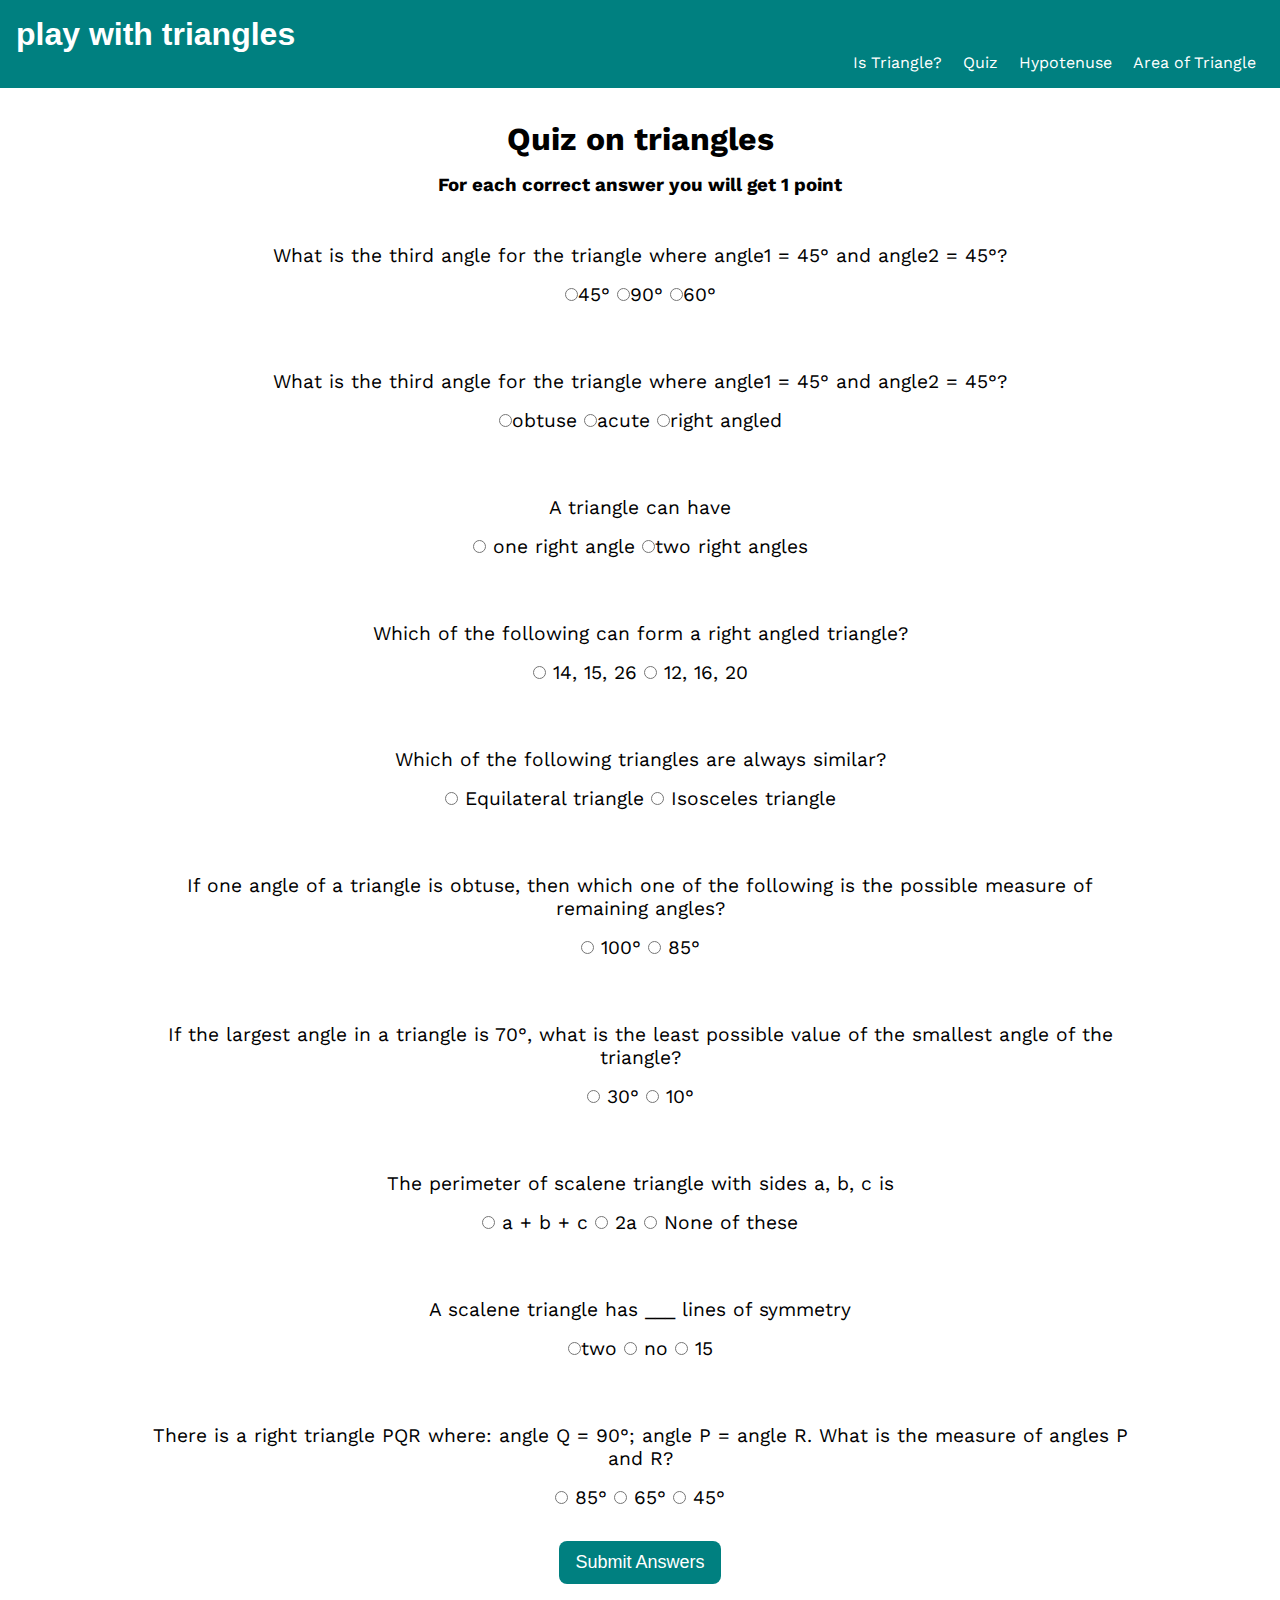
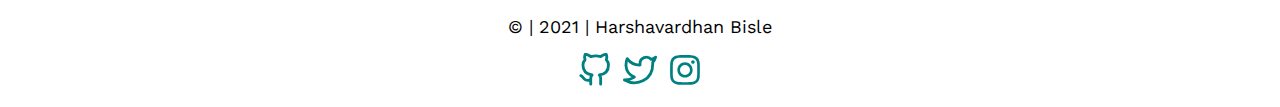
<file: index.html>
<!DOCTYPE html>
<html lang="en">
  <head>
    <meta charset="UTF-8" />
    <meta http-equiv="X-UA-Compatible" content="IE=edge" />
    <meta name="viewport" content="width=device-width, initial-scale=1.0" />
    <title>Quiz on Triangles</title>
    <link
      rel="shortcut icon"
      type="image/x-icon"
    />
    <link rel="stylesheet" href="./style.css" />
    <link rel="stylesheet" href="./styles/quiz.css" />
  </head>
  <body>
    <header>
      <h1>play with triangles</h1>
      <nav>
        <a href="./pages/angles-triangles.html">Is Triangle?</a>
        <a href="/">Quiz</a>
        <a href="./pages/calculate-hypo.html">Hypotenuse</a>
        <a href="./pages/calculate-area.html">Area of Triangle</a>
      </nav>
    </header>
    <main class="quiz-main">
      <h1>Quiz on triangles</h1>
      <h3>For each correct answer you will get 1 point</h3>
      <form class="quiz-form">
        <div class="question-container">
          <p>
            What is the third angle for the triangle where angle1 = 45° and
            angle2 = 45°?
          </p>
          <label><input type="radio" name="question1" value="45°" />45°</label>
          <label><input type="radio" name="question1" value="90°" />90°</label>
          <label><input type="radio" name="question1" value="60°" />60°</label>
        </div>
        <div class="question-container">
          <p>
            What is the third angle for the triangle where angle1 = 45° and
            angle2 = 45°?
          </p>
          <label>
            <input type="radio" name="question2" value="obtuse" />obtuse
          </label>
          <label
            ><input type="radio" name="question2" value="acute" />acute</label
          >
          <label
            ><input type="radio" name="question2" value="right angled" />right
            angled</label
          >
        </div>
        <div class="question-container">
          <p>A triangle can have</p>
          <label>
            <input type="radio" name="question3" value="one right angle" />
            one right angle
          </label>
          <label
            ><input type="radio" name="question3" value="two right angles" />two
            right angles</label
          >
        </div>
        <div class="question-container">
          <p>Which of the following can form a right angled triangle?</p>
          <label>
            <input type="radio" name="question4" value="14, 15, 26" />
            14, 15, 26
          </label>
          <label>
            <input type="radio" name="question4" value="12, 16, 20" />
            12, 16, 20</label
          >
        </div>
        <div class="question-container">
          <p>Which of the following triangles are always similar?</p>
          <label>
            <input type="radio" name="question5" value="Equilateral triangle" />
            Equilateral triangle
          </label>
          <label>
            <input type="radio" name="question5" value="Isosceles triangle" />
            Isosceles triangle</label
          >
        </div>
        <div class="question-container">
          <p>
            If one angle of a triangle is obtuse, then which one of the
            following is the possible measure of remaining angles?
          </p>
          <label>
            <input type="radio" name="question6" value="100°" />
            100°
          </label>
          <label>
            <input type="radio" name="question6" value="85°" />
            85°</label
          >
        </div>

        <div class="question-container">
          <p>
            If the largest angle in a triangle is 70°, what is the least
            possible value of the smallest angle of the triangle?
          </p>
          <label>
            <input type="radio" name="question7" value="30°" />
            30°
          </label>
          <label>
            <input type="radio" name="question7" value="10°" />
            10°
          </label>
        </div>

        <div class="question-container">
          <p>The perimeter of scalene triangle with sides a, b, c is</p>
          <label>
            <input type="radio" name="question8" value="a + b + c" />
            a + b + c
          </label>
          <label>
            <input type="radio" name="question8" value="2a" />
            2a
          </label>
          <label>
            <input type="radio" name="question8" value="None of these" />
            None of these
          </label>
        </div>

        <div class="question-container">
          <p>A scalene triangle has ___ lines of symmetry</p>
          <label>
            <input type="radio" name="question9" value="two" />two
          </label>
          <label>
            <input type="radio" name="question9" value="no" />
            no
          </label>
          <label>
            <input type="radio" name="question9" value="15" />
            15
          </label>
        </div>

        <div class="question-container">
          <p>
            There is a right triangle PQR where: angle Q = 90°; angle P = angle
            R. What is the measure of angles P and R?
          </p>
          <label>
            <input type="radio" name="question10" value="85°" />
            85°
          </label>
          <label>
            <input type="radio" name="question10" value="65°" />
            65°
          </label>
          <label>
            <input type="radio" name="question10" value="45°" />
            45°
          </label>
        </div>
      </form>
      <button class="btn-check" id="submit-answers-btn">Submit Answers</button>
      <h2 class="output"></h2>
    </main>
    <footer>
      <p>© | 2021 | Harshavardhan Bisle</p>
      <ul class="list-unordered inline-list">
        <li>
          <a class="links" href="https://github.com/harshbisle/" target="_blank">
            <img src="../images/github.svg" alt="github" />
          </a>
        </li>
       
          <a class="links" href="https://twitter.com/Harshav33024291/" target="_blank">
            <img src="../images/twitter.svg" alt="twitter" />
          </a>
        </li>
        <li>
          <a
            class="links"
            href="https://www.instagram.com/harshavardhanpb/"
            target="_blank"
          >
            <img src="../images/instagram.svg" alt="instagram" />
          </a>
        </li>
      </ul>
    </footer>
    <script src="./scripts/quiz.js"></script>
  </body>
</html>
</file>
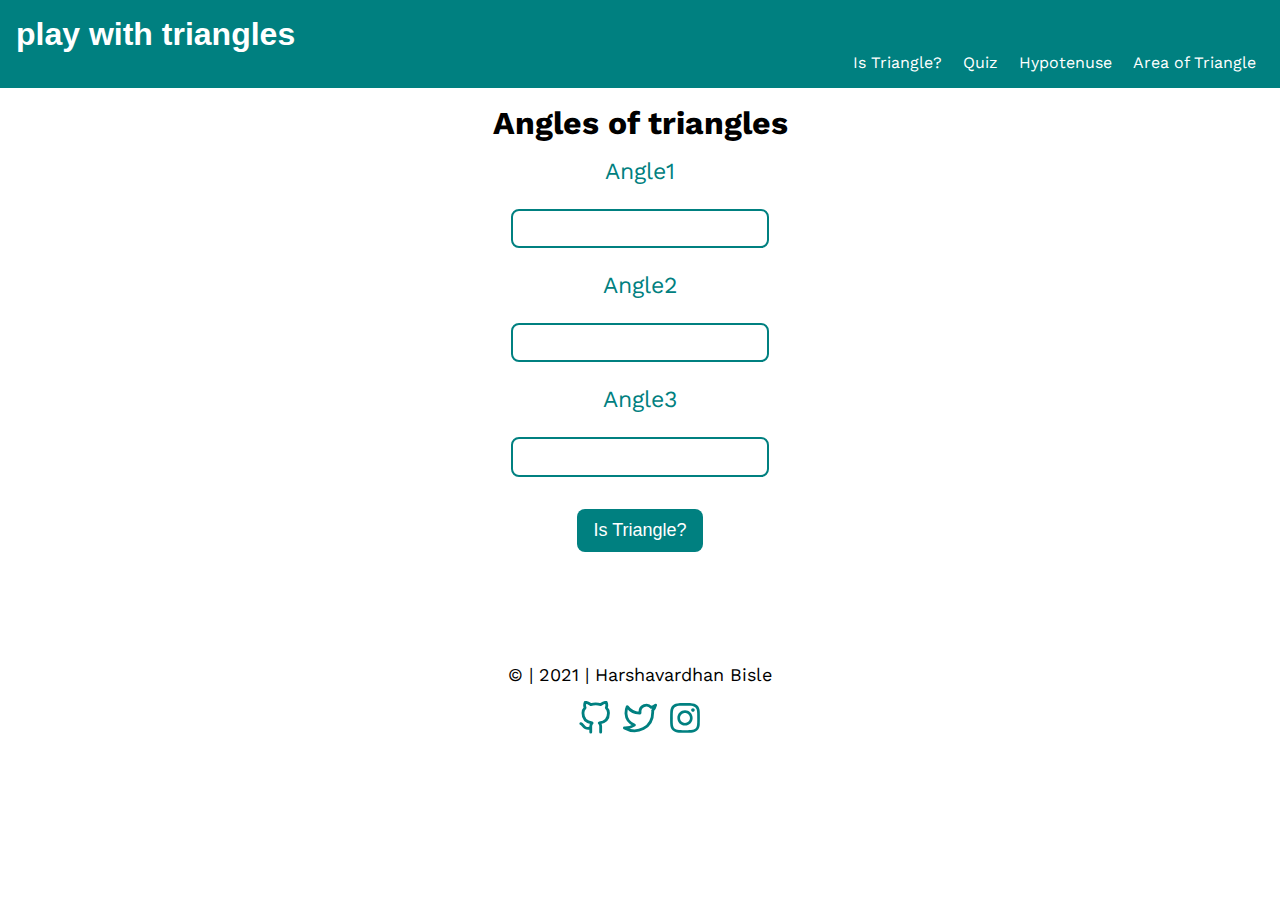
<file: pages/angles-triangles.html>
<!DOCTYPE html>
<html lang="en">
  <head>
    <meta charset="UTF-8" />
    <meta http-equiv="X-UA-Compatible" content="IE=edge" />
    <meta name="viewport" content="width=device-width, initial-scale=1.0" />
    <title>Angles of Triangles</title>
    <link
      rel="shortcut icon"
      type="image/x-icon"
      
    />
    <link rel="stylesheet" href="../style.css" />
  </head>
  <body>
    <header>
      <h1>play with triangles</h1>
      <nav>
        <a href="/">Is Triangle?</a>
        <a href="../index.html">Quiz</a>
        <a href="../pages/calculate-hypo.html">Hypotenuse</a>
        <a href="../pages/calculate-area.html">Area of Triangle</a>
      </nav>
    </header>
    <main class="angles-triangles-main">
      <h1>Angles of triangles</h1>
      <label type="number" min="0" class="input-label"  for="Angle1">
        <p>Angle1</p>
      </label>
      <input type="number" min="0" class="input-text angle-input" />
      <label class="input-label" for="Angle2">
        <p>Angle2</p>
      </label>
      <input type="number" min="0" class="input-text angle-input" />
      <label class="input-label" for="Angle3">
        <p>Angle3</p>
      </label>
      <input type="number" min="0" class="input-text angle-input" />
      <button class="btn-check" id="is-triangle-btn">Is Triangle?</button>
      <h2 class="output"></h2>
      <p id="output" class="output"></p>
    </main>
    <footer>
      <p>© | 2021 | Harshavardhan Bisle</p>
      <ul class="list-unordered inline-list">
        <li>
          <a class="links" href="https://github.com/harshbisle/" target="_blank">
            <img src="../images/github.svg" alt="github" />
          </a>
        </li>
       
          <a class="links" href="https://twitter.com/Harshav33024291/" target="_blank">
            <img src="../images/twitter.svg" alt="twitter" />
          </a>
        </li>
        <li>
          <a
            class="links"
            href="https://www.instagram.com/harshavardhanpb/"
            target="_blank"
          >
            <img src="../images/instagram.svg" alt="instagram" />
          </a>
        </li>
      </ul>
    </footer>
    <script src="../scripts/angles-triangles.js"></script>
  </body>
</html>
</file>
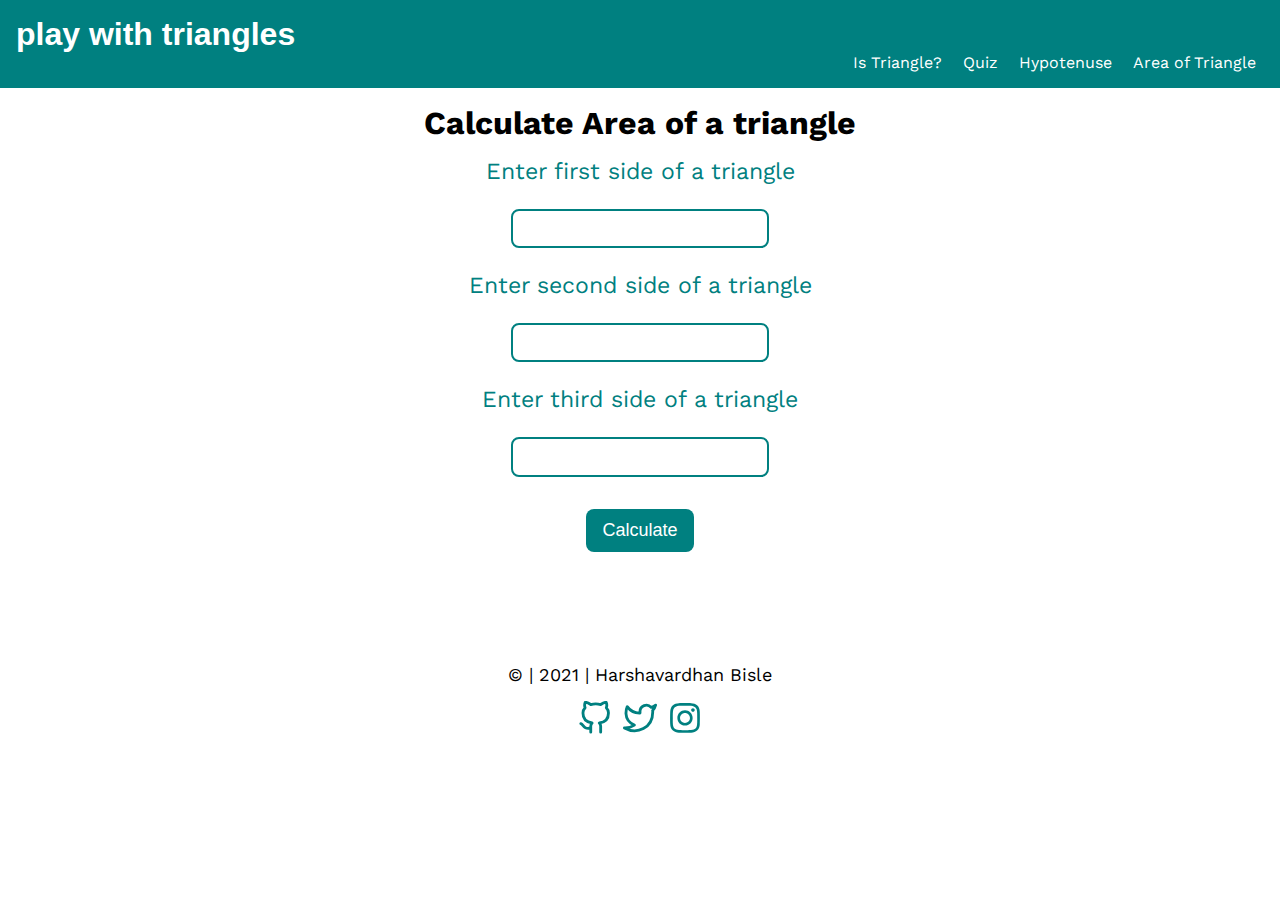
<file: pages/calculate-area.html>
<!DOCTYPE html>
<html lang="en">
  <head>
    <meta charset="UTF-8" />
    <meta http-equiv="X-UA-Compatible" content="IE=edge" />
    <meta name="viewport" content="width=device-width, initial-scale=1.0" />
    <title>Calculate area of a triangle</title>
    <link
      rel="shortcut icon"
      type="image/x-icon"
      
    />
    <link rel="stylesheet" href="../style.css" />
  </head>
  <body>
    <header>
      <h1>play with triangles</h1>
      <nav>
        <a href="../pages/angles-triangles.html">Is Triangle?</a>
        <a href="../index.html">Quiz</a>
        <a href="../pages/calculate-hypo.html">Hypotenuse</a>
        <a href="/">Area of Triangle</a>
      </nav>
    </header>
    <main class="calculate-area-main">
      <h1>Calculate Area of a triangle</h1>
      <form id="calculate-area">
        <label class="input-label" for="first-side">
          <p>Enter first side of a triangle</p>
          <input class="input-text" min="0" required type="number" id="first-side" />
        </label>
        <label class="input-label" for="second-side">
          <p>Enter second side of a triangle</p>
          <input class="input-text" min="0" required type="number" id="second-side" />
        </label>
        <label class="input-label" for="third-side">
          <p>Enter third side of a triangle</p>
          <input class="input-text" min="0" required type="number" id="third-side" />
        </label>
        <button class="btn-check" type="submit">Calculate</button>
      </form>
      <p class="output calculate-area-output" id="output"></p>
    </main>
    <footer>
      <p>© | 2021 | Harshavardhan Bisle</p>
      <ul class="list-unordered inline-list">
        <li>
          <a class="links" href="https://github.com/harshbisle/" target="_blank">
            <img src="../images/github.svg" alt="github" />
          </a>
        </li>
       
          <a class="links" href="https://twitter.com/Harshav33024291/" target="_blank">
            <img src="../images/twitter.svg" alt="twitter" />
          </a>
        </li>
        <li>
          <a
            class="links"
            href="https://www.instagram.com/harshavardhanpb/"
            target="_blank"
          >
            <img src="../images/instagram.svg" alt="instagram" />
          </a>
        </li>
      </ul>
    </footer>
    <script src="../scripts/calculate-area.js"></script>
  </body>
</html>
</file>
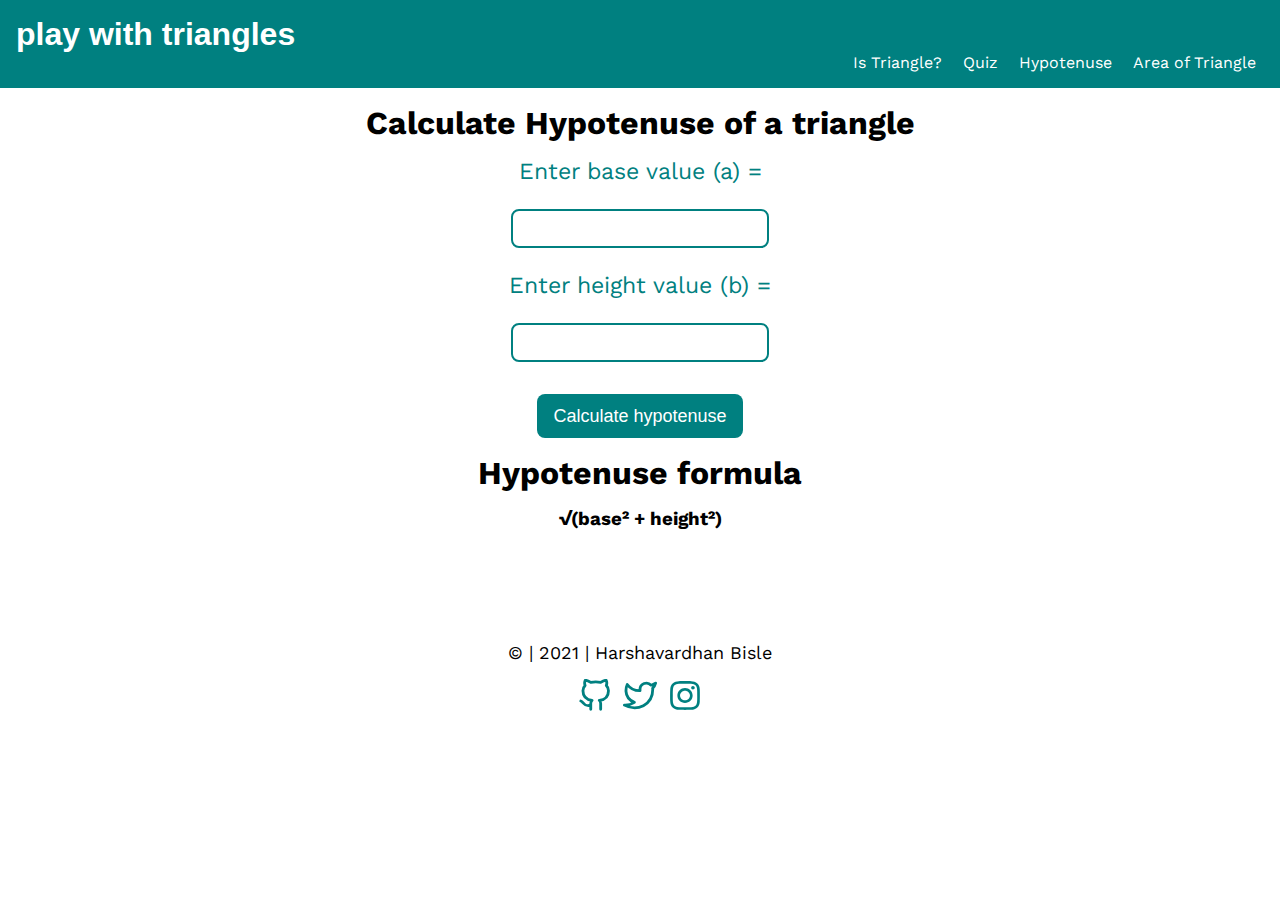
<file: pages/calculate-hypo.html>
<!DOCTYPE html>
<html lang="en">
  <head>
    <meta charset="UTF-8" />
    <meta http-equiv="X-UA-Compatible" content="IE=edge" />
    <meta name="viewport" content="width=device-width, initial-scale=1.0" />
    <title>Calculate Hypotenuse</title>
    <link
      rel="shortcut icon"
      type="image/x-icon"
    />
    <link rel="stylesheet" href="../style.css" />
  </head>
  <body>
    <header>
      <h1>play with triangles</h1>
      <nav>
        <a href="../pages/angles-triangles.html">Is Triangle?</a>
        <a href="../index.html">Quiz</a>
        <a href="/">Hypotenuse</a>
        <a href="../pages/calculate-area.html">Area of Triangle</a>
      </nav>
    </header>
    <main class="calculate-hypo-main">
      <h1>Calculate Hypotenuse of a triangle</h1>
      <label class="input-label" for="a"
        ><p>Enter base value (a) =</p>
        <input type="number" min="0" class="input-text side-input" />
      </label>
      <label class="input-label" for="b">
        <p>Enter height value (b) =</p>
        <input type="number" min="0" class="input-text side-input" />
      </label>
      <button class="btn-check" id="calculate-hypotenuse-btn">
        Calculate hypotenuse
      </button>
      <h1>Hypotenuse formula</h1>
      <h3>√(base² + height²)</h3>
      <h2 class="output"></h2>
    </main>
    <footer>
      <p>© | 2021 | Harshavardhan Bisle</p>
      <ul class="list-unordered inline-list">
        <li>
          <a class="links" href="https://github.com/harshbisle/" target="_blank">
            <img src="../images/github.svg" alt="github" />
          </a>
        </li>
       
          <a class="links" href="https://twitter.com/Harshav33024291/" target="_blank">
            <img src="../images/twitter.svg" alt="twitter" />
          </a>
        </li>
        <li>
          <a
            class="links"
            href="https://www.instagram.com/harshavardhanpb/"
            target="_blank"
          >
            <img src="../images/instagram.svg" alt="instagram" />
          </a>
        </li>
      </ul>
    </footer>
    <script src="../scripts/calculate-hypo.js"></script>
  </body>
</html>
</file>
<file: style.css>
@import url("https://fonts.googleapis.com/css2?family=Megrim&display=swap");
@import url("https://fonts.googleapis.com/css2?family=Work+Sans:ital,wght@0,300;0,400;0,600;0,700;1,400&display=swap");

* {
  padding: 0;
  margin: 0;
  box-sizing: border-box;
}

:root {
  --primary-color: #008080;
}

body {
  font-family: "Work Sans", sans-serif;
  text-align: center;
}

a {
  text-decoration: none;
}

li {
  list-style: none;
}

/* Header */

header {
  padding: 1rem;
  background-color: var(--primary-color);
  color: #fff;
}

header h1 {
  font-family: "Arial", cursive;
  text-align: initial;
}

nav {
  text-align: right;
}

nav > a {
  padding: 0 0.5rem;
}

/* Main */

main {
  margin: 0 0 7rem;
}

main h1 {
  margin: 1rem;
}

/*  Input */

.input-label {
  font-size: larger;
  color: var(--primary-color);
  width: 256px;
}

.input-label p {
  font-size: larger;
  margin: 0.5rem;
}

.input-text {
  font-size: 14px;
  outline: #fff;
  padding: 0.6rem 1rem;
  margin: 1rem;
  border: 2px solid var(--primary-color);
  border-radius: 0.5rem;
  width: 100%;
  max-width: 258px;
}

.btn-check {
  background: var(--primary-color);
  border: none;
  color: #fff;
  padding: 0.7rem 1rem;
  border-radius: 0.5rem;
  font-size: large;
  cursor: pointer;
  outline: #fff;
  margin: 1rem auto;
  display: block;
}

.output {
  font-size: x-large;
  margin: 1rem;
}

/* Footer */

footer {
  text-align: center;
  /* position: absolute;
  bottom: 0;
  left: 0;
  right: 0; */
}

footer p {
  font-size: large;
  text-align: center;
}

.footer-list {
  margin: 1rem;
}

a,
img,
li {
  display: inline;
  color: #fff;
}

img {
  width: 40px;
  padding: 1rem 0.2rem;
}
</file>
<file: styles/quiz.css>
.quiz-main {
  margin: 2rem auto;
  width: 90%;
  text-align: center;
}

.question-container {
  width: 85%;
  margin: 1rem auto;
  font-size: larger;
  padding: 1rem 0;
}

.question-container p {
  margin: 1rem 0;
}
</file>
